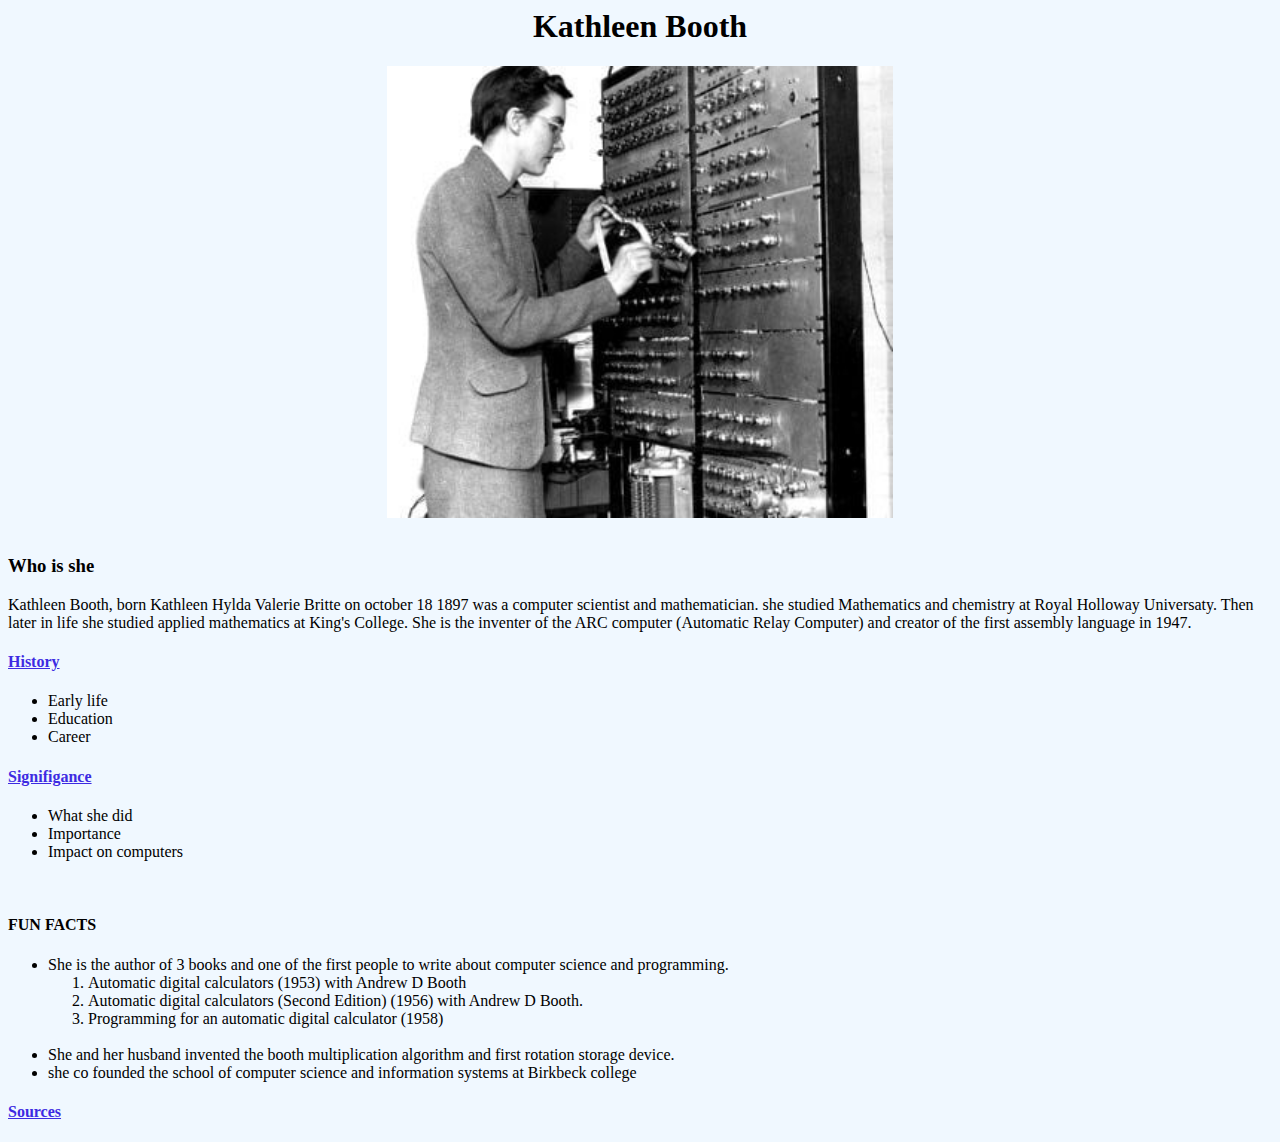
<file: index.html>
<html>

<head>
    <link rel="stylesheet" href="./style1.css" >
</head>

<body>

<h1>Kathleen Booth</h1>

<img src="./images/kathleen-booth.jpg">

<br>

<h3>Who is she</h3>

<p>Kathleen Booth, born Kathleen Hylda Valerie Britte on october 18 1897 was a computer scientist and mathematician. 
    she studied Mathematics and chemistry at Royal Holloway Universaty. 
    Then later in life she studied applied mathematics at King's College.
    She is the inventer of the ARC computer (Automatic Relay Computer) and 
    creator of the first assembly language in 1947.
</p>


<h4><a href="./history.html">History </a></h4>
<ul>
    <li>Early life</li>
    <li>Education</li>
    <li>Career</li>

</ul>


<h4><a href="./signifigance.html">Signifigance </a> </h4>
<ul>
    <li>What she did</li>
    <li>Importance</li>
    <li>Impact on computers</li>

</ul>

<br>

<h4> FUN FACTS </h4>

<ul>
    <li>
        She is the author of 3 books and one of the first people to write about computer science and programming. 
    </li>

    <ol>
        <li>
            Automatic digital calculators (1953) with Andrew D Booth
        </li>
    
        <li>
            Automatic digital calculators (Second Edition) (1956) with Andrew D Booth.
        </li>
    
        <li>
            Programming for an automatic digital calculator (1958)
        </li>
    </ol>
<br>
    <li>
        She and her husband invented the booth multiplication algorithm and first rotation storage device. 
    </li>

<li>
    she co founded the school of computer science and information systems at Birkbeck college
</li>

</ul>



<h4><a href="./sources.html"> Sources </a> </h4>



</body>

</html>
</file>
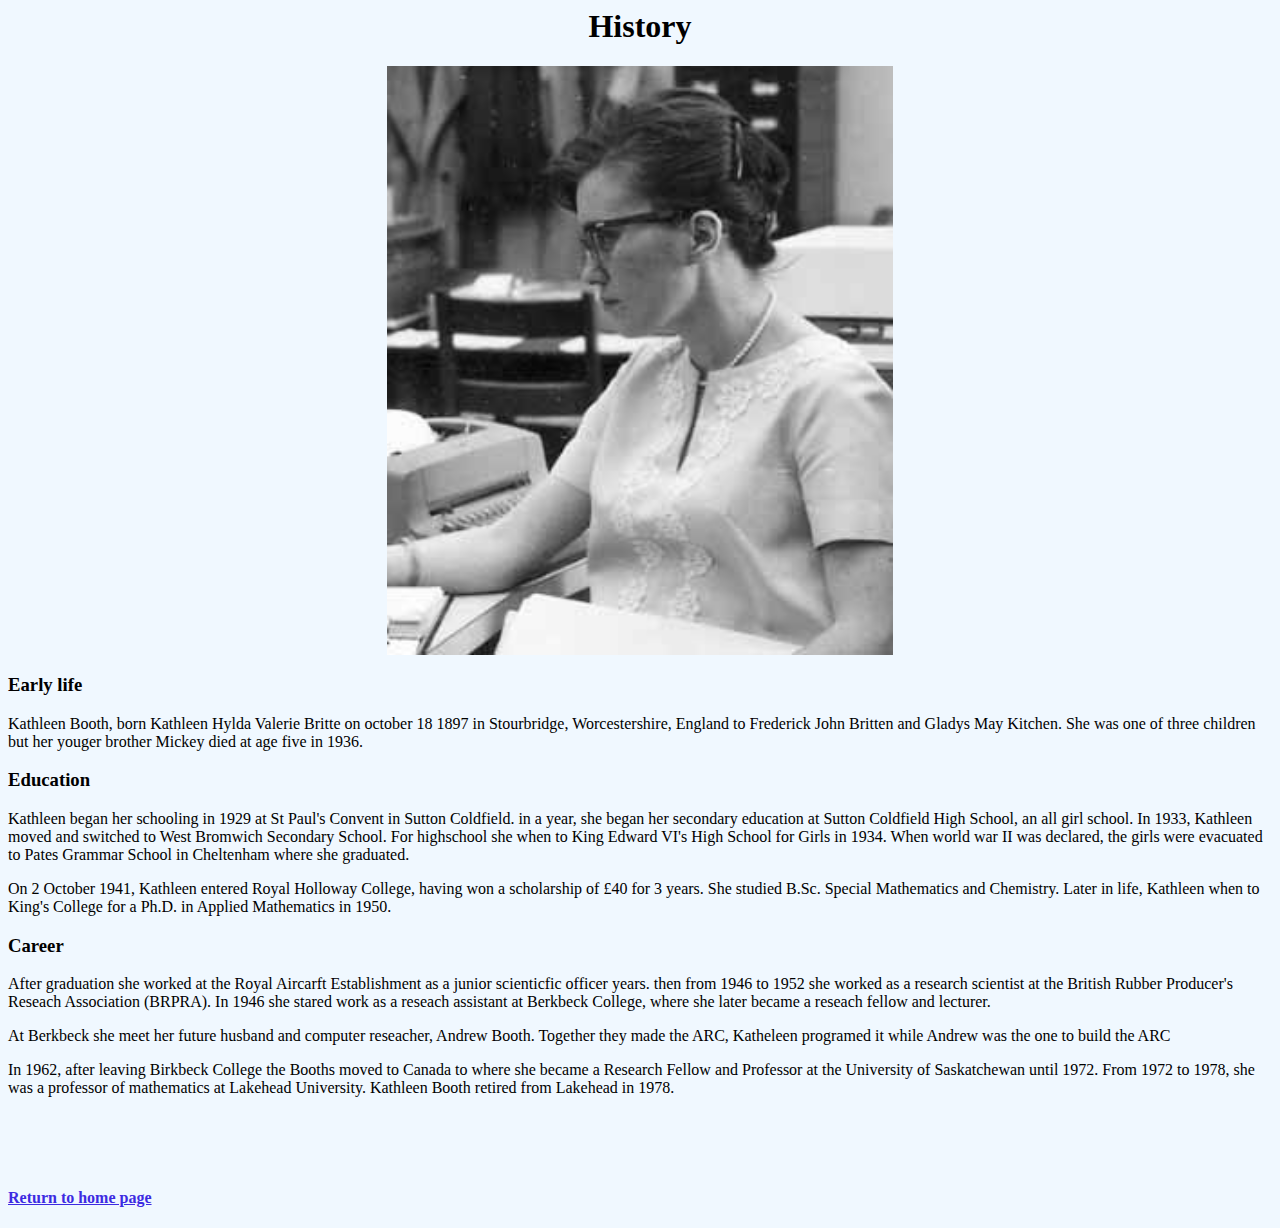
<file: history.html>
<html>

<head>
    <link rel="stylesheet" href="./style1.css" >
</head>

<body>

<h1>History</h1>

<img src="./images/booth_kathleen_hist.jpg">


<h3>Early life</h3>

<p>
    Kathleen Booth, born Kathleen Hylda Valerie Britte on october 18 1897 in Stourbridge, Worcestershire, England to Frederick John Britten and Gladys May Kitchen.
    She was one of three children but her youger brother Mickey died  at age five in 1936.
</p>

<h3>Education</h3>

<p>
    Kathleen began her schooling in 1929 at St Paul's Convent in Sutton Coldfield. 
    in a year, she began her secondary education at Sutton Coldfield High School, an all girl school. 
    In 1933, Kathleen moved and switched to West Bromwich Secondary School. 
    For highschool she when to King Edward VI's High School for Girls in 1934. 
    When world war II was declared, the girls were evacuated to Pates Grammar School in Cheltenham where she graduated.
</p>

<p>
    On 2 October 1941, Kathleen entered Royal Holloway College, having won a scholarship of £40 for 3 years. 
    She studied B.Sc. Special Mathematics and Chemistry.
    Later in life, Kathleen when to King's College for a Ph.D. in Applied Mathematics  in 1950.

</p>
 
<h3>Career</h3>

<p>
    After graduation she worked at the Royal Aircarft Establishment as a junior scienticfic officer   years. 
    then from 1946 to 1952 she worked as a research scientist at the British Rubber Producer's Reseach Association (BRPRA). 
    In 1946 she stared work as a reseach assistant at Berkbeck College, where she later became a reseach fellow and lecturer.
</p>

<p>
    At Berkbeck she meet her future husband and computer reseacher, Andrew Booth. 
    Together they made the ARC, Katheleen programed it while Andrew was the one to build the ARC
</p>

<p>
    In 1962, after leaving Birkbeck College the Booths  moved to Canada to where she became a Research Fellow and Professor at the University of Saskatchewan until 1972. 
    From 1972 to 1978, she was a professor of mathematics at Lakehead University. Kathleen Booth retired from Lakehead in 1978. 
</p>

<br>
<br>
<br>

<h4><a href="./index.html">Return to home page </a></h4>

</body>

</html>
</file>
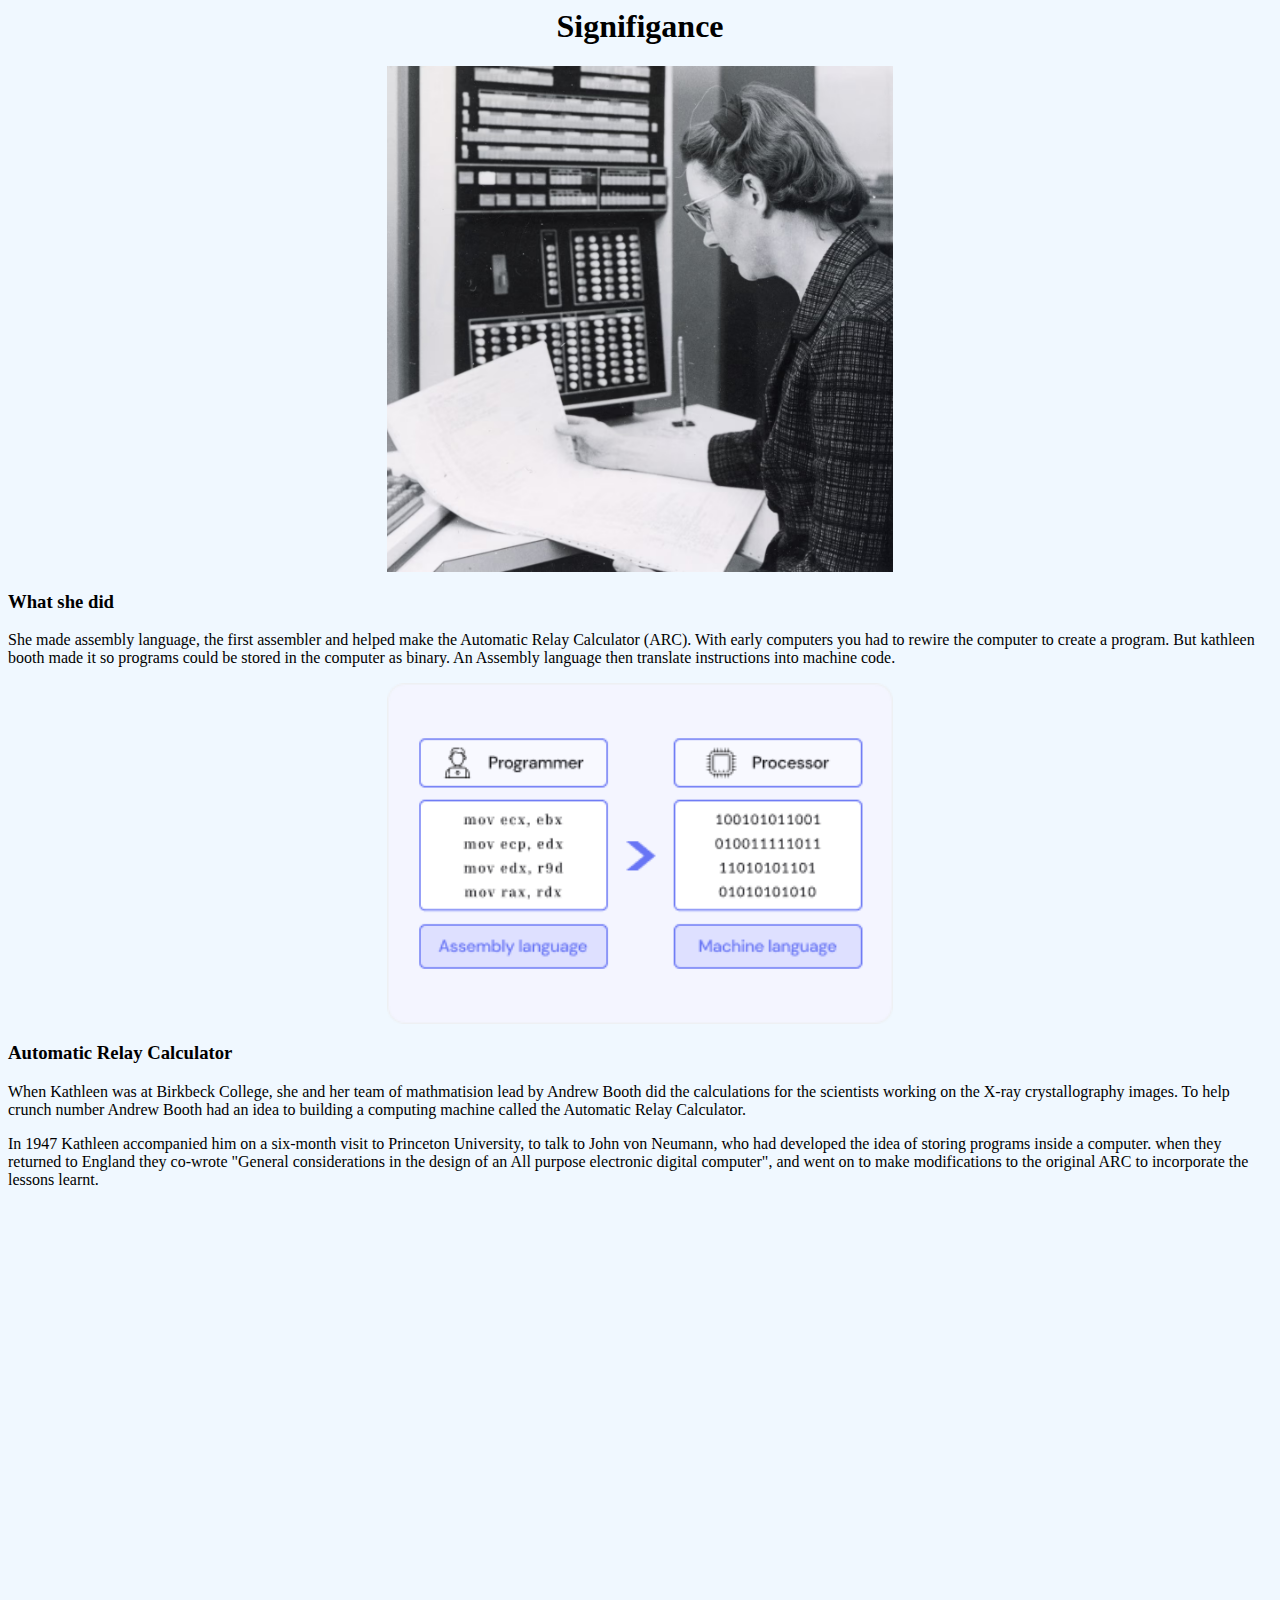
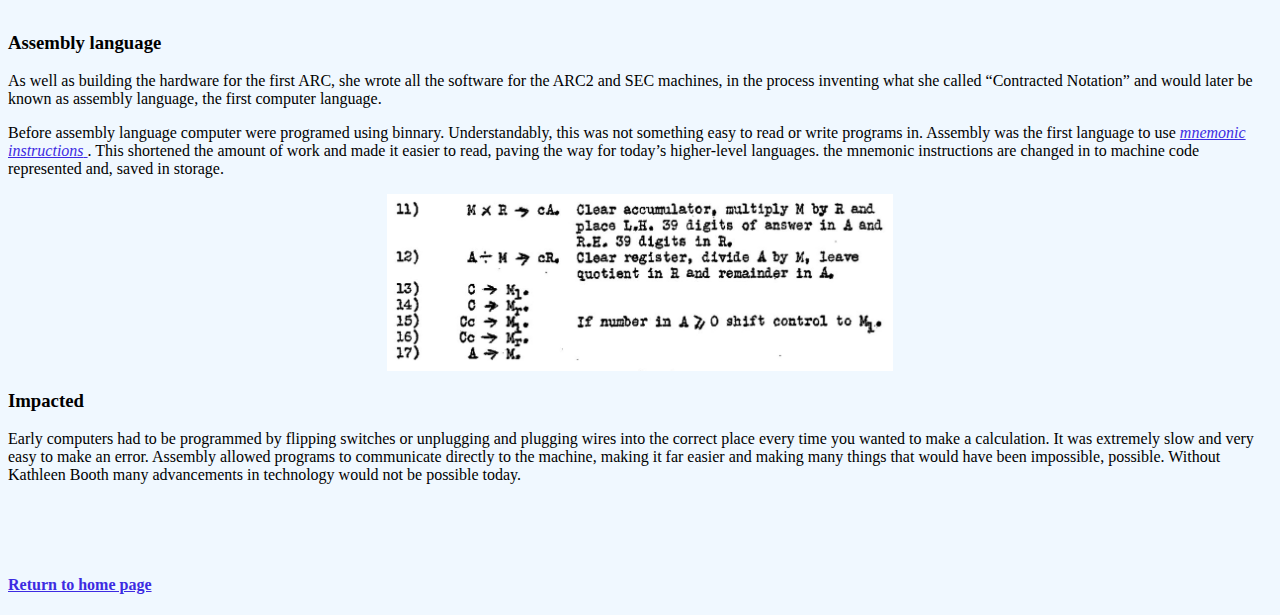
<file: signifigance.html>
<html></html>

<head></head>
    <link rel="stylesheet" href="./style1.css" >
</head>

<body>

<h1>Signifigance</h1>


<img src="./images/kathleen_booth_sig.png">




<h3>What she did</h3>

<p>
    She made assembly language, the first assembler and helped make the Automatic Relay Calculator (ARC).
    With early computers you had to rewire the computer to create a program. 
    But kathleen booth made it so programs could be stored in the computer as binary.
    An Assembly language then translate instructions into machine code.

</p>

<img src="./images/assembly-language.png">




<h3>Automatic Relay Calculator</h3>

<p>
    When Kathleen was at Birkbeck College, she and her team of mathmatision lead by Andrew Booth did the calculations for the scientists working on the X-ray crystallography images.
    To help crunch number Andrew Booth had an idea to building a computing machine called the Automatic Relay Calculator.       
</p>


<p>
    In 1947 Kathleen accompanied him on a six-month visit to Princeton University, to talk to John von Neumann, who had developed the idea of storing programs inside a computer. 
    when they returned to England they co-wrote "General considerations in the design of an All purpose electronic digital computer", and went on to make modifications to the original ARC to incorporate the lessons learnt.
</p>

<br>
<br><br>

<iframe 
    width="545" 
    height="300" 
    src="https://www.youtube.com/embed/hjBJB_P7SLw?si=i6osO6nCPrHIsvkB" 
    title="YouTube video player" 
    frameborder="0" 
    allow="accelerometer; autoplay; clipboard-write; encrypted-media; gyroscope; picture-in-picture; web-share" 
    referrerpolicy="strict-origin-when-cross-origin" 
    allowfullscreen>
</iframe>

<br>
<br>
<br>


<h3>Assembly language</h3>

<p>
    As well as building the hardware for the first ARC, she wrote all the software for the ARC2 and SEC machines, in the process inventing what she called “Contracted Notation” and would later be known as assembly language, the first computer language.
</p> 


<p>
    Before assembly language computer were programed using binnary. Understandably, this was not something easy to read or write programs in. Assembly was the first language to use 
    
    <a 
        href="https://www.computer-dictionary-online.org/definitions-i/instruction-mnemonic">
        
        <i>mnemonic instructions</i> 
    </a>

    . This shortened the amount of work and made it easier to read, paving the way for today’s higher-level languages.
    the mnemonic instructions are changed in to machine code represented and, saved in storage.
</p>

<img src="./images/arc2.webp">

<h3>Impacted</h3>

<p>
    Early computers had to be programmed by flipping switches or unplugging and plugging wires into the correct place every time you wanted to make a calculation. 
    It was extremely slow and very easy to make an error. 
    Assembly allowed programs to communicate directly to the machine, making it far easier and making many things that would have been impossible, possible. 
    Without Kathleen Booth many advancements in technology would not be possible today.

</p>

<br>
<br>
<br>

<h4><a href="./index.html">Return to home page </a></h4>


</body>

</html>
</file>
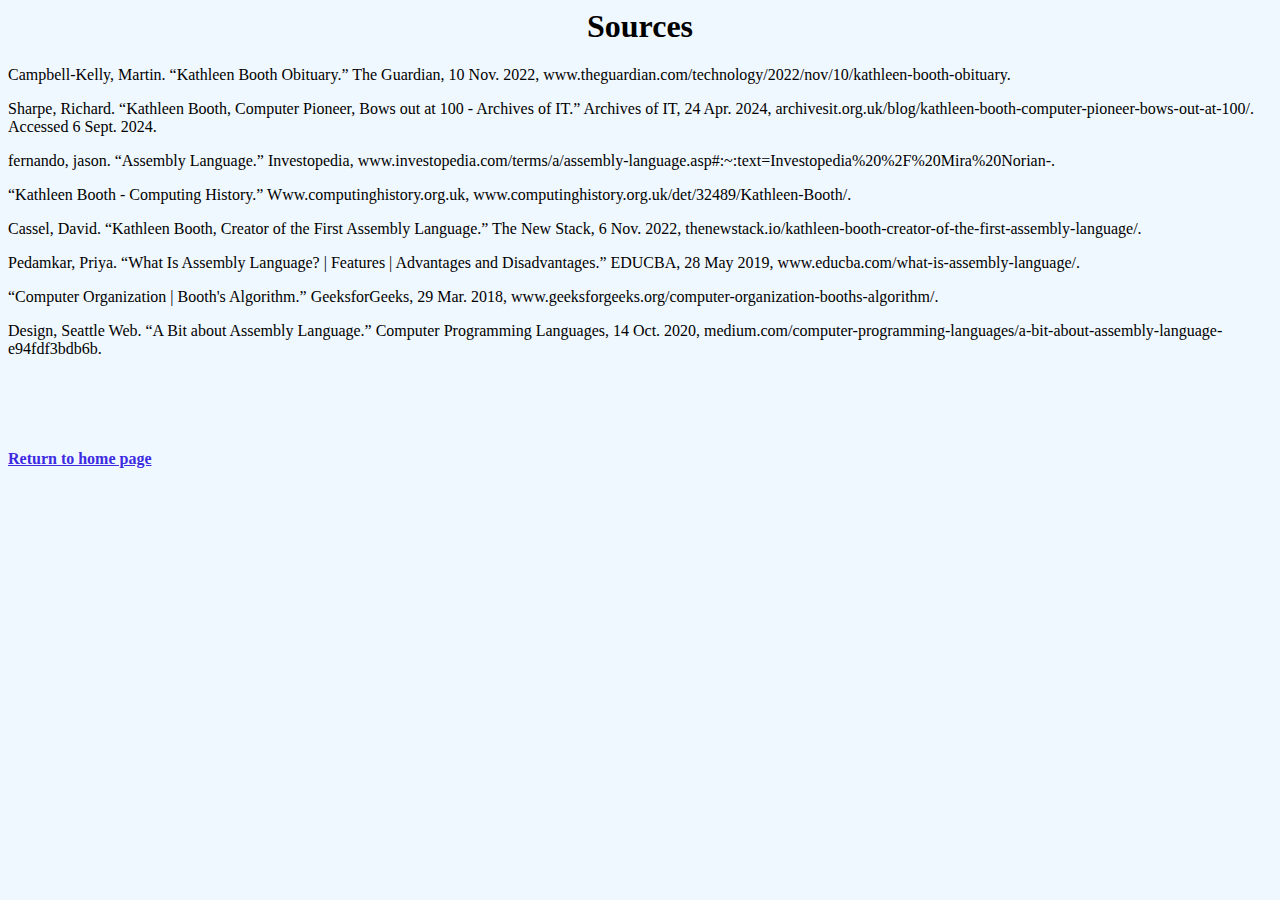
<file: sources.html>
<html></html>

<head></head>
    <link rel="stylesheet" href="./style1.css" >
</head>

<body>

<h1>Sources</h1>

<p>
    Campbell-Kelly, Martin. “Kathleen Booth Obituary.” The Guardian, 10 Nov. 2022,  www.theguardian.com/technology/2022/nov/10/kathleen-booth-obituary.
</p>

<p>

    Sharpe, Richard. “Kathleen Booth, Computer Pioneer, Bows out at 100 - Archives of IT.” Archives of IT, 24 Apr. 2024, archivesit.org.uk/blog/kathleen-booth-computer-pioneer-bows-out-at-100/. Accessed 6 Sept. 2024.
</p>

<p>
    fernando, jason. “Assembly Language.” Investopedia, www.investopedia.com/terms/a/assembly-language.asp#:~:text=Investopedia%20%2F%20Mira%20Norian-.

</p>

<p>
    “Kathleen Booth - Computing History.” Www.computinghistory.org.uk, www.computinghistory.org.uk/det/32489/Kathleen-Booth/.
</p>

<p>
    Cassel, David. “Kathleen Booth, Creator of the First Assembly Language.” The New Stack, 6 Nov. 2022, thenewstack.io/kathleen-booth-creator-of-the-first-assembly-language/.

</p>

<p>
    Pedamkar, Priya. “What Is Assembly Language? | Features | Advantages and Disadvantages.” EDUCBA, 28 May 2019, www.educba.com/what-is-assembly-language/.
</p>

<p>
    “Computer Organization | Booth's Algorithm.” GeeksforGeeks, 29 Mar. 2018, www.geeksforgeeks.org/computer-organization-booths-algorithm/.

</p>

<p>
    Design, Seattle Web. “A Bit about Assembly Language.” Computer Programming Languages, 14 Oct. 2020, medium.com/computer-programming-languages/a-bit-about-assembly-language-e94fdf3bdb6b.
</p>

<br>
<br>
<br>

<h4><a href="./index.html">Return to home page </a></h4>


</body>

</html>
</file>
<file: style1.css>
h1 {
    text-align: center;
}


a:link {
    color:rgb(61, 43, 226)
}

a:hover {
    color:rgb(23, 122, 209)
}

img {
    display: block;
    margin-left: auto;
    margin-right: auto;
    width: 40%
  }

body {
    background-color: aliceblue;
}

iframe {
    display: block;
    margin-left: auto;
    margin-right: auto;
}
</file>
